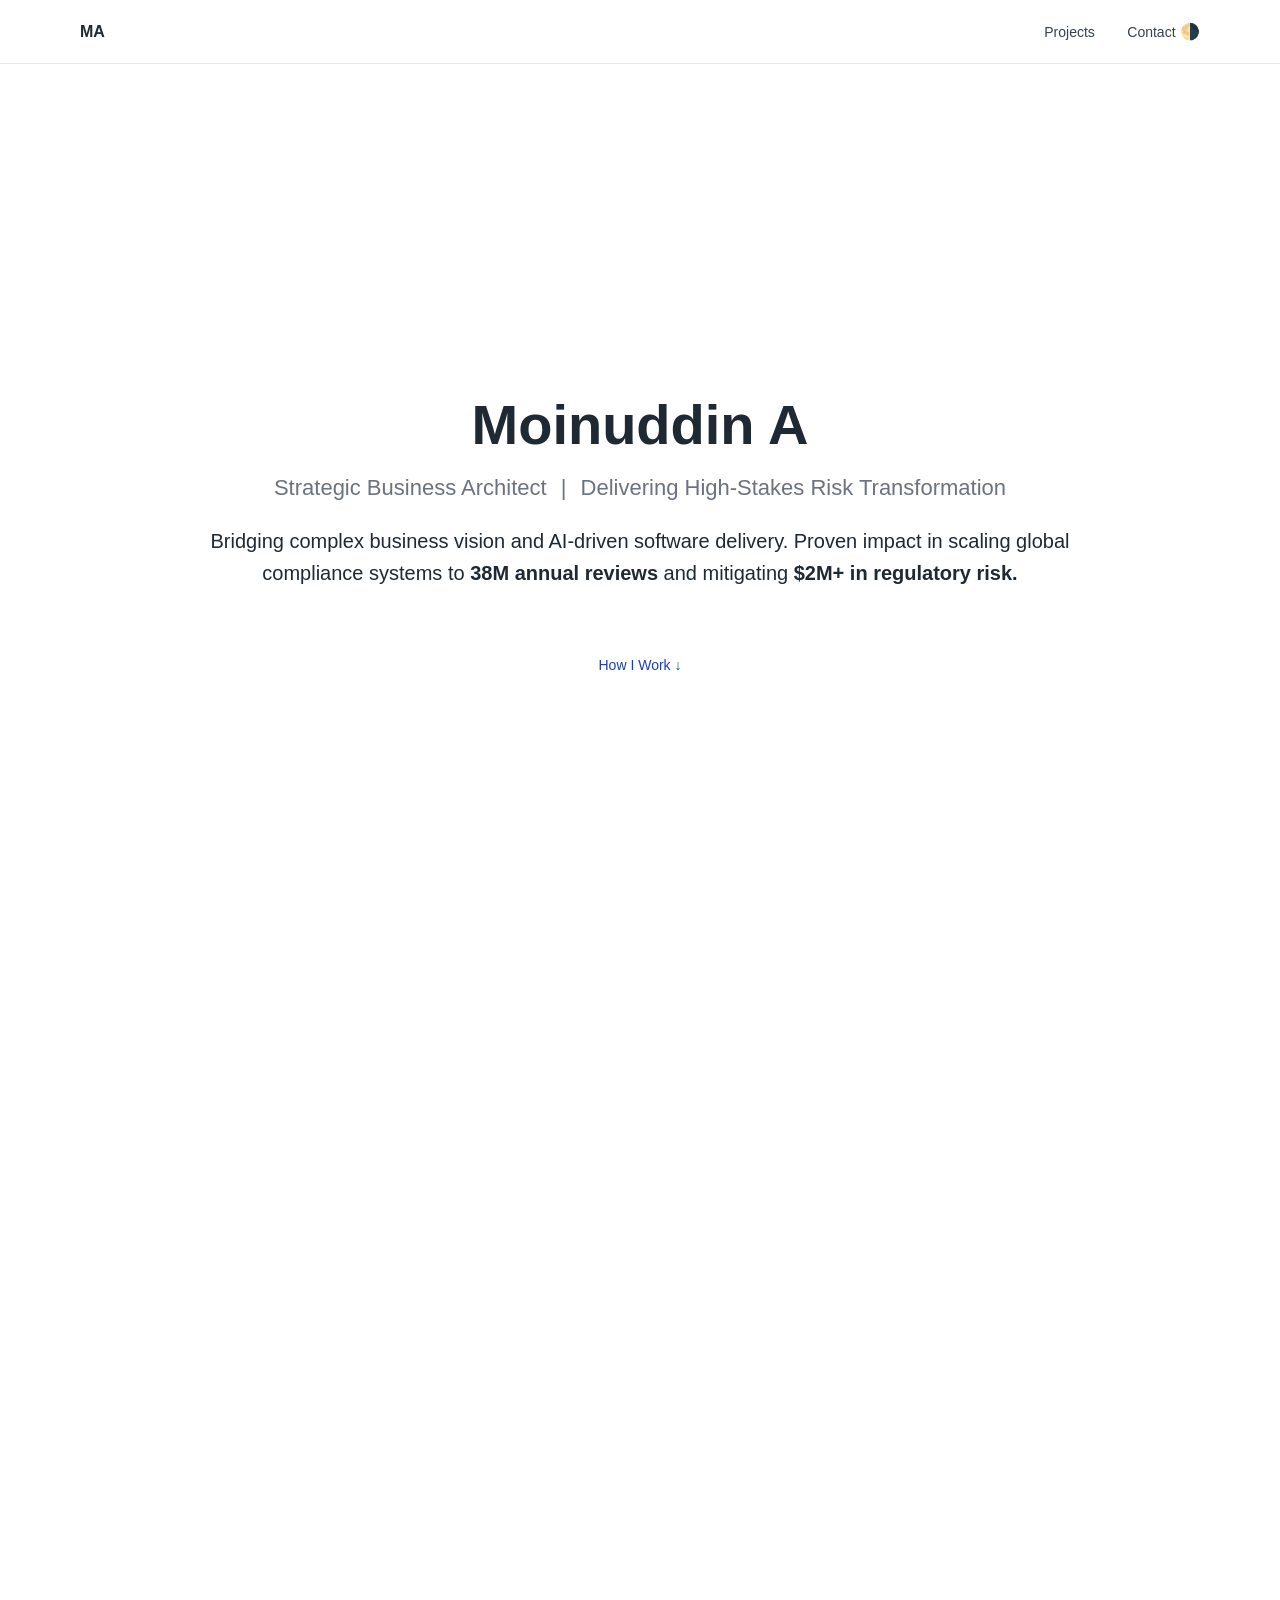
<file: index.html>
<!DOCTYPE html>
<html lang="en">
<head>
  <meta charset="UTF-8" />
  <title>Moinuddin A | Strategic Business Architect</title>
  <meta name="viewport" content="width=device-width, initial-scale=1.0" />
  <link rel="stylesheet" href="style.css" />
</head>

<body>

<!-- ================= NAVBAR ================= -->
<header class="navbar">
  <div class="logo" id="homeBtn">MA</div>

  <nav class="nav-right">
    <a href="projects.html">Projects</a>
    <a href="contact.html">Contact</a>
    <span class="theme-toggle" id="themeToggle">🌗</span>
  </nav>
</header>

<!-- ================= HERO ================= -->
<section class="hero" id="home">
  <div class="hero-center">
    <h1>Moinuddin A</h1>
    <h2>
      Strategic Business Architect <span>|</span>
      Delivering High-Stakes Risk Transformation
    </h2>
    <p class="tagline">
      Bridging complex business vision and AI-driven software delivery. 
      Proven impact in scaling global compliance systems to <strong>38M annual reviews</strong> 
      and mitigating <strong>$2M+ in regulatory risk.</strong>
    </p>
    <a href="#howWork" class="primary-action" id="howWorkBtn">
      How I Work <span>↓</span>
    </a>
  </div>
</section>

<!-- ================= HOW I WORK (LAYER 1) ================= -->
<section class="how-work layer" id="howWork">
  <div class="how-wrapper">
    <div class="how-left">
      <h3>Who I Am</h3>
      <p>
        I am a Senior Business Analyst specializing in <strong>Strategy Analysis</strong> and 
        <strong>Requirements Engineering</strong>. I operate at the intersection of 
        Business Need and Technical Design, ensuring that every line of code translates into 
        measurable Business Value.
      </p>

      <h3>My Strategic Framework</h3>
      <ul>
        <li>
          <strong>Requirements Life Cycle Management:</strong>
          Ensuring 100% traceability from executive vision to UAT through 
          rigorous <strong>Verification & Validation</strong>.
        </li>
        <li>
          <strong>Risk-Driven Design:</strong>
          Utilizing <strong>Interface Analysis</strong> and <strong>Impact Assessments</strong> 
          to build resilient, ML-backed governance models.
        </li>
        <li>
          <strong>Agile Governance:</strong>
          Leading cross-functional squads to deliver high-integrity software 
          products within <strong>AWS Cloud environments</strong>.
        </li>
      </ul>

    <div class="expertise-trigger">
      <a href="#" id="expertiseBtn">Expertise <span>↓</span></a>
    </div>

  </div>
</section>

<!-- ================= EXPERTISE (LAYER 2 – COLLAPSED) ================= -->
<section class="expertise layer" id="expertise">

 <div class="skill" data-info="Expertise in RADD, RTM, and Functional Specs for ML systems (EPS 2.0/DPS) utilizing BERT and NLP.">
    Requirements Engineering
  </div>

  <div class="skill" data-info="AS-IS/TO-BE modeling using BPMN 2.0 to eliminate systemic bottlenecks and reduce latency by 40%.">
    Process Optimization
  </div>

  <div class="skill" data-info="Maintaining the Program Risk Register and conducting Impact Assessments for global automation rollouts.">
    Risk & Strategy Analysis
  </div>

  <div class="skill" data-info="Advanced SQL data mining and Clustering Analysis (K-Means/DBSCAN) to identify structural overlaps.">
    Data-Driven Analysis
  </div>

  <div class="skill" data-info="Defining Acceptance Criteria and managing end-to-end UAT cycles for global marketplace scaling.">
    Solution Validation
  </div>

</section>

<!-- ================= TOOLTIP ================= -->
<div id="tooltip"></div>

<script src="script.js"></script>
</body>
</html>
</file>
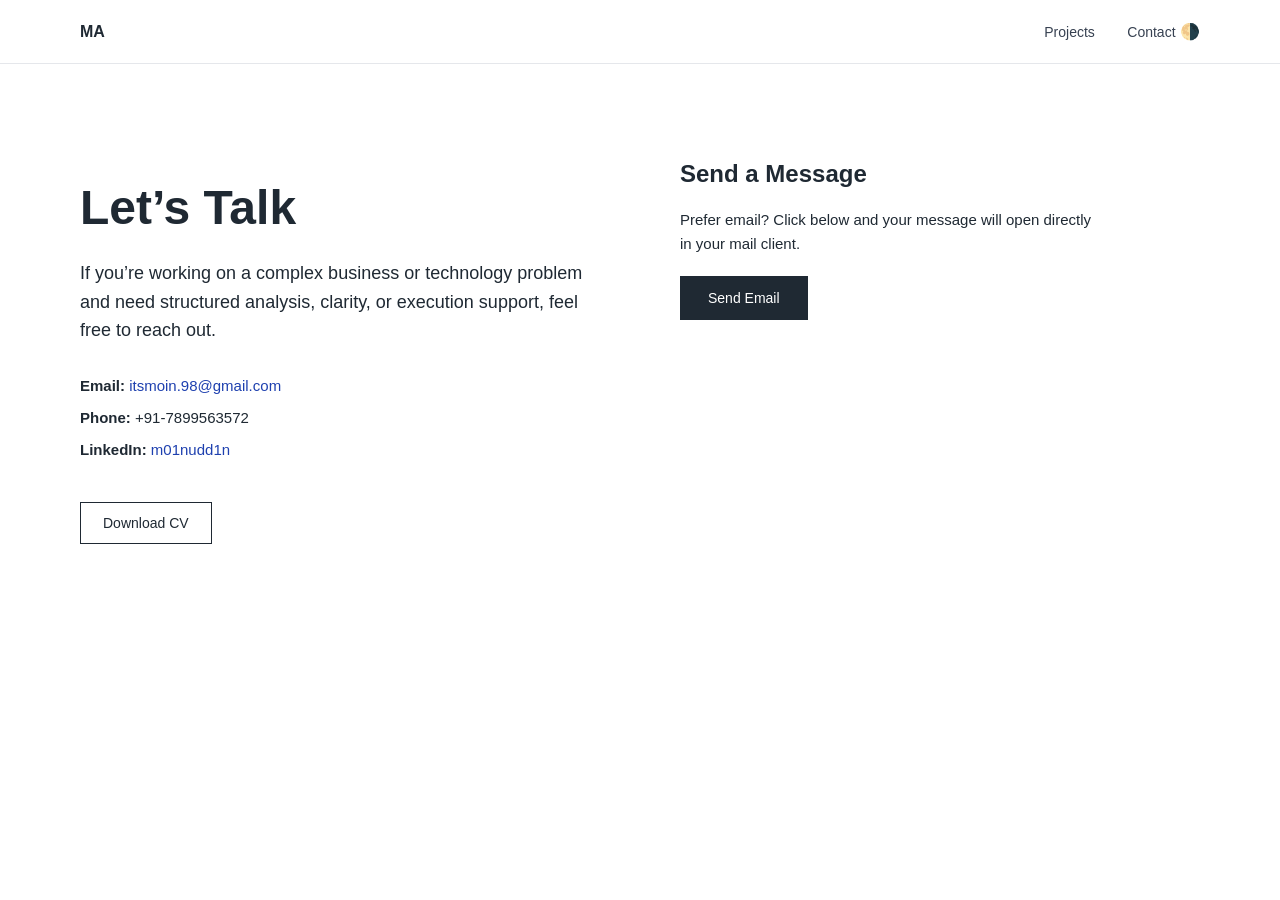
<file: contact.html>
<!DOCTYPE html>
<html lang="en">
<head>
  <meta charset="UTF-8" />
  <title>Contact | Moinuddin A</title>
  <meta name="viewport" content="width=device-width, initial-scale=1.0" />
  <link rel="stylesheet" href="style.css" />
</head>

<body>

<!-- ================= NAVBAR ================= -->
<header class="navbar">
  <div class="logo" onclick="window.location.href='index.html'">MA</div>

  <nav class="nav-right">
    <a href="projects.html">Projects</a>
    <a href="contact.html">Contact</a>
    <span class="theme-toggle">🌗</span>
  </nav>
</header>

<!-- ================= CONTACT ================= -->
<section class="contact">

  <div class="contact-left">
    <h1>Let’s Talk</h1>

    <p class="contact-intro">
      If you’re working on a complex business or technology problem
      and need structured analysis, clarity, or execution support,
      feel free to reach out.
    </p>

    <div class="contact-details">
      <p><strong>Email:</strong> <a href="mailto:itsmoin.98@gmail.com">itsmoin.98@gmail.com</a></p>
      <p><strong>Phone:</strong> +91-7899563572</p>
      <p><strong>LinkedIn:</strong>
        <a href="https://www.linkedin.com/in/m01nudd1n/" target="_blank">
          m01nudd1n
        </a>
      </p>
    </div>

    <a class="cv-download" href="assets/Moinuddin_A_Resume.pdf" download>
      Download CV
    </a>
  </div>

<div class="contact-right">
  <h2>Send a Message</h2>

  <p class="email-cta">
    Prefer email? Click below and your message will open directly
    in your mail client.
  </p>

  <a
    class="email-button"
    href="mailto:itsmoin.98@gmail?subject=Business%20Inquiry&body=Hi%20Moinuddin,%0D%0A%0D%0A"
  >
    Send Email
  </a>
</div>

</section>

</body>
</html>
</file>
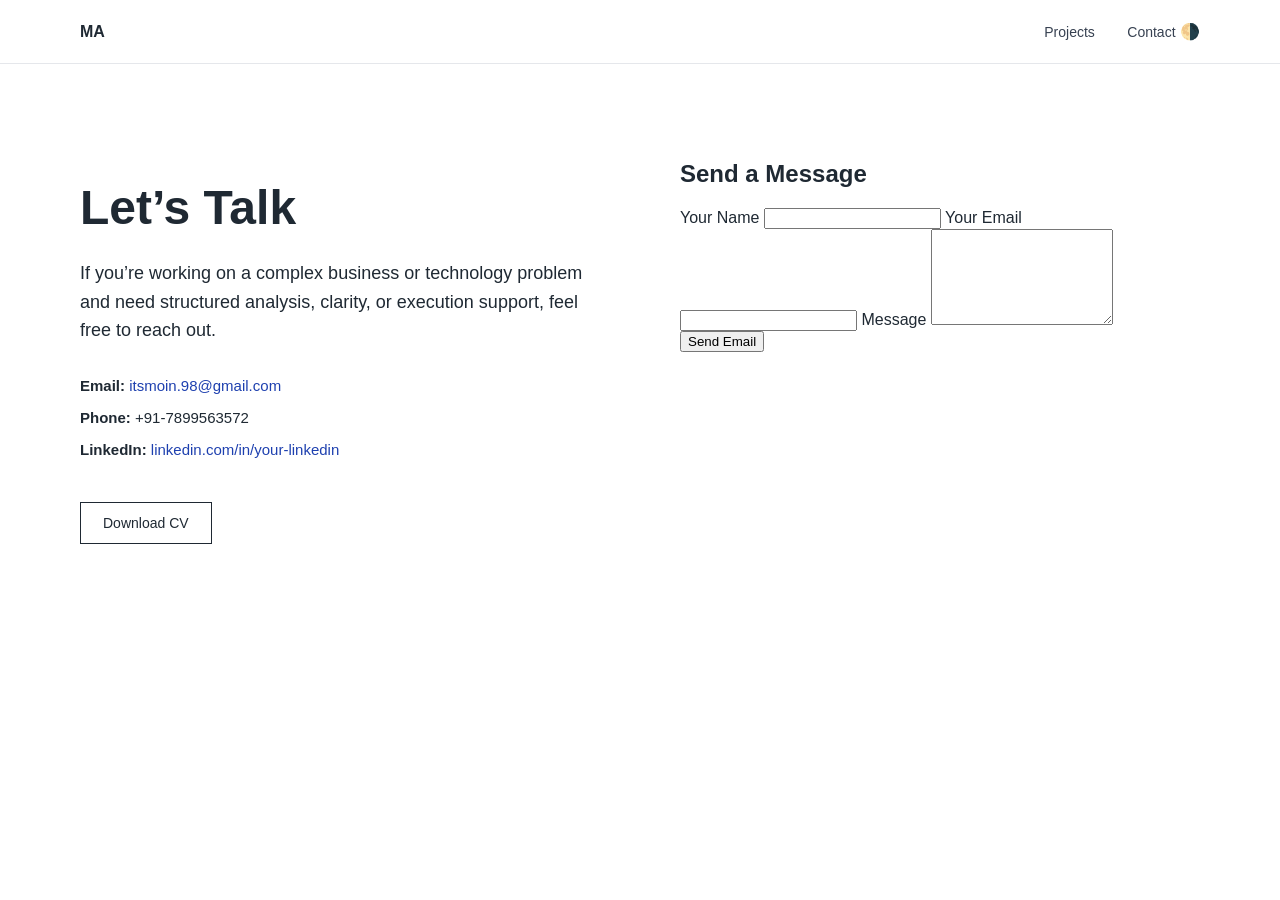
<file: contacts.html>
<!DOCTYPE html>
<html lang="en">
<head>
  <meta charset="UTF-8" />
  <title>Contact | Moinuddin A</title>
  <meta name="viewport" content="width=device-width, initial-scale=1.0" />
  <link rel="stylesheet" href="style.css" />
</head>

<body>

<!-- ================= NAVBAR ================= -->
<header class="navbar">
  <div class="logo" onclick="window.location.href='index.html'">MA</div>

  <nav class="nav-right">
    <a href="projects.html">Projects</a>
    <a href="contact.html">Contact</a>
    <span class="theme-toggle">🌗</span>
  </nav>
</header>

<!-- ================= CONTACT ================= -->
<section class="contact">

  <div class="contact-left">
    <h1>Let’s Talk</h1>

    <p class="contact-intro">
      If you’re working on a complex business or technology problem
      and need structured analysis, clarity, or execution support,
      feel free to reach out.
    </p>

    <div class="contact-details">
      <p><strong>Email:</strong> <a href="mailto:itsmoin.98@gmail.com">itsmoin.98@gmail.com</a></p>
      <p><strong>Phone:</strong> +91-7899563572</p>
      <p><strong>LinkedIn:</strong>
        <a href="https://www.linkedin.com/in/m01nudd1n/" target="_blank">
          linkedin.com/in/your-linkedin
        </a>
      </p>
    </div>

    <a class="cv-download" href="assets/Moinuddin_A_Resume.pdf" download>
      Download CV
    </a>
  </div>

  <!-- ================= SEND EMAIL BOX ================= -->
  <div class="contact-right">
    <h2>Send a Message</h2>

    <form
      action="mailto:moinuddin@example.com"
      method="POST"
      enctype="text/plain"
    >
      <label>
        Your Name
        <input type="text" name="name" required />
      </label>

      <label>
        Your Email
        <input type="email" name="email" required />
      </label>

      <label>
        Message
        <textarea name="message" rows="6" required></textarea>
      </label>

      <button type="submit">Send Email</button>
    </form>
  </div>

</section>

</body>
</html>
</file>
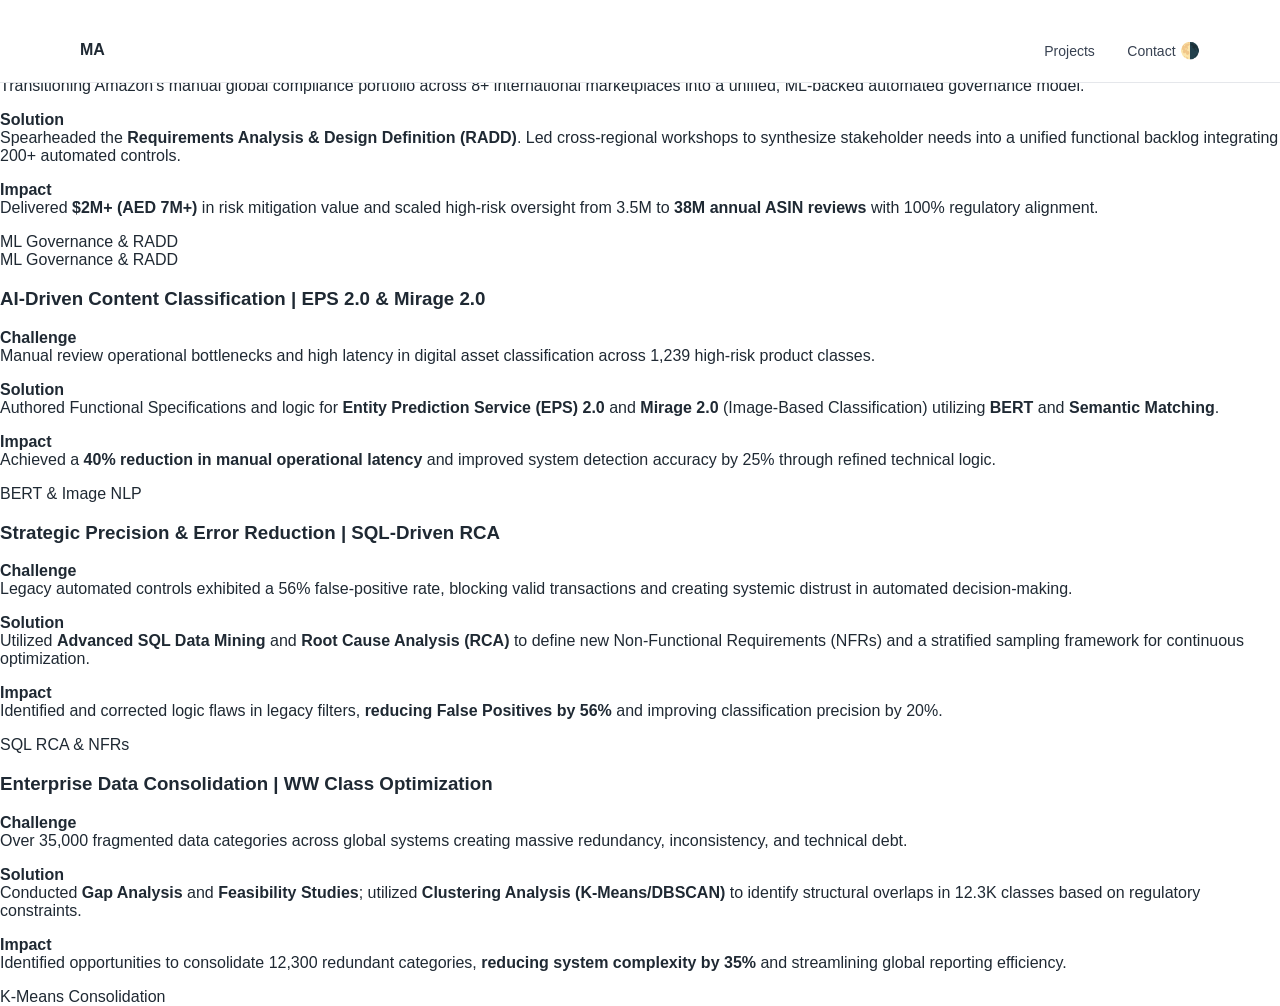
<file: projects.html>
<!DOCTYPE html>
<html lang="en">
<head>
  <meta charset="UTF-8" />
  <title>Projects | Moinuddin A</title>
  <meta name="viewport" content="width=device-width, initial-scale=1.0" />
  <link rel="stylesheet" href="style.css" />
</head>

<body class="page-enter">
<!-- ================= NAVBAR ================= -->
<header class="navbar">
  <div class="logo" onclick="window.location.href='index.html'">MA</div>

  <nav class="nav-right">
    <a href="projects.html">Projects</a>
    <a href="contact.html">Contact</a>
    <span class="theme-toggle">🌗</span>
  </nav>
</header>
<section class="project-row">
<section class="project-row">
  <div class="project-text">
    <h3>Global Program Web Audit 2.0 | $2M Risk Mitigation</h3>

    <p><strong>Challenge</strong><br>
      Transitioning Amazon's manual global compliance portfolio across 8+ international marketplaces into a unified, ML-backed automated governance model.
    </p>

    <p><strong>Solution</strong><br>
      Spearheaded the <strong>Requirements Analysis & Design Definition (RADD)</strong>. Led cross-regional workshops to synthesize stakeholder needs into a unified functional backlog integrating 200+ automated controls.
    </p>

    <p><strong>Impact</strong><br>
      Delivered <strong>$2M+ (AED 7M+)</strong> in risk mitigation value and scaled high-risk oversight from 3.5M to <strong>38M annual ASIN reviews</strong> with 100% regulatory alignment.
    </p>
  </div>

  <div class="project-visual">
    <div class="visual-box">ML Governance & RADD</div>
  </div>
</section>

  <div class="project-visual">
    <div class="visual-box">ML Governance & RADD</div>
  </div>
</section>

<section class="project-row reverse">
  <div class="project-text">
    <h3>AI-Driven Content Classification | EPS 2.0 & Mirage 2.0</h3>

    <p><strong>Challenge</strong><br>
      Manual review operational bottlenecks and high latency in digital asset classification across 1,239 high-risk product classes.
    </p>

    <p><strong>Solution</strong><br>
      Authored Functional Specifications and logic for <strong>Entity Prediction Service (EPS) 2.0</strong> and <strong>Mirage 2.0</strong> (Image-Based Classification) utilizing <strong>BERT</strong> and <strong>Semantic Matching</strong>.
    </p>

    <p><strong>Impact</strong><br>
      Achieved a <strong>40% reduction in manual operational latency</strong> and improved system detection accuracy by 25% through refined technical logic.
    </p>
  </div>

  <div class="project-visual">
    <div class="visual-box">BERT & Image NLP</div>
  </div>
</section>

<section class="project-row">
  <div class="project-text">
    <h3>Strategic Precision & Error Reduction | SQL-Driven RCA</h3>

    <p><strong>Challenge</strong><br>
      Legacy automated controls exhibited a 56% false-positive rate, blocking valid transactions and creating systemic distrust in automated decision-making.
    </p>

    <p><strong>Solution</strong><br>
      Utilized <strong>Advanced SQL Data Mining</strong> and <strong>Root Cause Analysis (RCA)</strong> to define new Non-Functional Requirements (NFRs) and a stratified sampling framework for continuous optimization.
    </p>

    <p><strong>Impact</strong><br>
      Identified and corrected logic flaws in legacy filters, <strong>reducing False Positives by 56%</strong> and improving classification precision by 20%.
    </p>
  </div>

  <div class="project-visual">
    <div class="visual-box">SQL RCA & NFRs</div>
  </div>
</section>

<section class="project-row reverse">
  <div class="project-text">
    <h3>Enterprise Data Consolidation | WW Class Optimization</h3>

    <p><strong>Challenge</strong><br>
      Over 35,000 fragmented data categories across global systems creating massive redundancy, inconsistency, and technical debt.
    </p>

    <p><strong>Solution</strong><br>
      Conducted <strong>Gap Analysis</strong> and <strong>Feasibility Studies</strong>; utilized <strong>Clustering Analysis (K-Means/DBSCAN)</strong> to identify structural overlaps in 12.3K classes based on regulatory constraints.
    </p>

    <p><strong>Impact</strong><br>
      Identified opportunities to consolidate 12,300 redundant categories, <strong>reducing system complexity by 35%</strong> and streamlining global reporting efficiency.
    </p>
  </div>

  <div class="project-visual">
    <div class="visual-box">K-Means Consolidation</div>
  </div>
</section>

</body>
</html>
</file>
<file: style.css>
/* ===== DESIGN TOKENS ===== */
:root {
  --bg-main: #ffffff;
  --bg-subtle: #f9fafb;
  --text-primary: #1f2933;
  --text-secondary: #6b7280;
  --accent: #1e40af; /* deep strategic blue */
  --border-subtle: #e5e7eb;
}
/* ===== BASE ===== */
* { box-sizing: border-box; }

body {
  margin: 0;
  font-family: -apple-system, BlinkMacSystemFont, "Segoe UI", Roboto, Arial, sans-serif;
  background: var(--bg-main);
color: var(--text-primary);
}

/* ===== NAVBAR ===== */
.navbar {
  position: fixed;
  top: 0;
  left: 0;
  right: 0;
  height: 64px;
  padding: 0 80px;
  display: flex;
  justify-content: space-between;
  align-items: center;
  background: var(--bg-main);
  border-bottom: 1px solid var(--border-subtle);
  z-index: 1000;
}

.logo {
  font-weight: 600;
  cursor: pointer;
}

.nav-right a {
  margin-left: 28px;
  text-decoration: none;
  font-size: 14px;
  color: #374151;
}

/* ===== HERO ===== */
.hero {
  min-height: 100vh;
  padding-top: 120px;
  display: flex;
  justify-content: center;
  align-items: center;
}

.hero-center {
  text-align: center;
  max-width: 900px;
}

.hero h1 {
  font-size: 56px;
  margin-bottom: 16px;
}

.hero h2 {
  font-size: 22px;
  font-weight: 400;
  color: var(--text-secondary);
}

.hero h2 span {
  margin: 0 8px;
}

.tagline {
  margin-top: 24px;
  font-size: 20px;
  line-height: 1.6;
}

.primary-action {
  display: inline-block;
  margin-top: 48px;
  font-size: 14px;
  text-decoration: none;
  color: var(--accent);
}

/* ===== HOW I WORK ===== */
.how-work {
  padding: 120px 80px;
  background: #f9fafb;
}

.how-wrapper {
  max-width: 1100px;
  margin: auto;
}

.how-left h3 {
  margin-top: 32px;
}

.how-left p,
.how-left li {
  max-width: 820px;
  line-height: 1.7;
}

.expertise-trigger {
  text-align: center;
  margin-top: 64px;
}

.expertise-trigger a {
  font-size: 14px;
  text-decoration: none;
  color: #111827;
}

/* ===== EXPERTISE ===== */
.expertise {
  padding: 120px 80px;
  display: grid;
  grid-template-columns: repeat(auto-fit, minmax(260px, 1fr));
  gap: 48px;
  text-align: center;
}

.skill {
  font-size: 14px;
  cursor: pointer;
}

/* ===== TOOLTIP ===== */
#tooltip {
  position: absolute;
  background: #111827;
  color: #ffffff;
  padding: 10px 14px;
  border-radius: 6px;
  font-size: 13px;
  display: none;
  max-width: 240px;
  z-index: 2000;
}

/* ===== UTIL ===== */
.hidden { display: none; }
/* ===== LAYER TRANSITIONS ===== */

.layer {
  opacity: 0;
  transform: translateY(40px);
  pointer-events: none;
  transition: opacity 0.6s ease, transform 0.6s ease;
}

.layer.active {
  opacity: 1;
  transform: translateY(0);
  pointer-events: auto;
}
/* ===== EXPERTISE ENTRY ANIMATION ===== */

.expertise {
  opacity: 0;
  transform: translateY(40px);
}

.expertise.show {
  animation: expertiseFadeIn 0.8s ease forwards;
}

@keyframes expertiseFadeIn {
  from {
    opacity: 0;
    transform: translateY(40px);
  }
  to {
    opacity: 1;
    transform: translateY(0);
  }
}

/* ===== SCROLL OFFSET ===== */
#howWork,
#expertise {
  scroll-margin-top: 96px;
}
/* ================= CONTACT PAGE ================= */

.contact {
  padding: 140px 80px 100px;
  display: grid;
  grid-template-columns: 1fr 1fr;
  gap: 80px;
}

.contact-left h1 {
  font-size: 48px;
  margin-bottom: 24px;
}

.contact-intro {
  font-size: 18px;
  line-height: 1.6;
  max-width: 520px;
  margin-bottom: 32px;
}

.contact-details p {
  margin-bottom: 12px;
  font-size: 15px;
}

.contact-details a {
  color: #1e40af;
  text-decoration: none;
}

.cv-download {
  display: inline-block;
  margin-top: 32px;
  padding: 12px 22px;
  border: 1px solid #1f2933;
  text-decoration: none;
  font-size: 14px;
  color: #1f2933;
}

/* ===== EMAIL CTA (NO FORM) ===== */

.email-cta {
  font-size: 15px;
  line-height: 1.6;
  margin-bottom: 20px;
  max-width: 420px;
}

.email-button {
  display: inline-block;
  padding: 14px 28px;
  background: #1f2933;
  color: #ffffff;
  text-decoration: none;
  font-size: 14px;
}

/* ===== RESPONSIVE ===== */

@media (max-width: 900px) {
  .contact {
    grid-template-columns: 1fr;
    gap: 48px;
  }
}
/* ===== PAGE TRANSITIONS ===== */

.page-enter {
  animation: slideInFromRight 0.6s ease forwards;
}

@keyframes slideInFromRight {
  from {
    transform: translateX(100%);
    opacity: 0.6;
  }
  to {
    transform: translateX(0);
    opacity: 1;
  }
}
</file>
